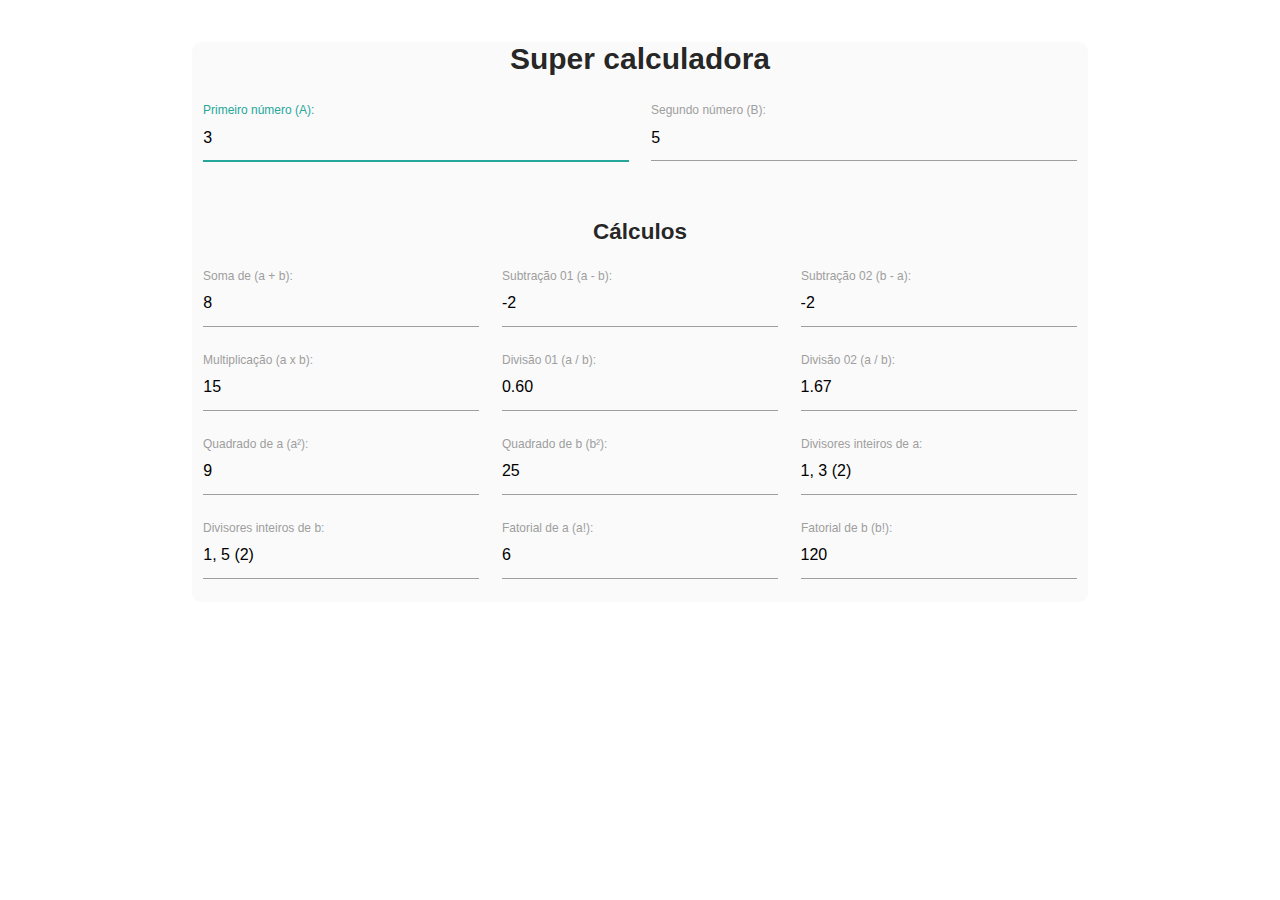
<file: trabalho-pratico-01/index.html>
<!DOCTYPE html>
<html lang="pt-br">

<head>
  <meta charset="UTF-8">
  <meta http-equiv="X-UA-Compatible" content="IE=edge">
  <meta name="viewport" content="width=device-width, initial-scale=1.0">
  <!-- Compiled and minified CSS -->
  <link rel="stylesheet" href="./css/materialize.min.css" />
  <!-- Style for this app -->
  <link rel="stylesheet" href="./css/styles.css" />
  <!-- Compiled and minified JavaScript -->
  <script src="./js/materialize.min.js"></script>
  <!-- Favicon -->
  <link rel="shortcut icon" href="../favicon.ico" type="image/x-icon">
  <link rel="icon" href="../favicon.ico" type="image/x-icon">
  <title>Trabalho prático - Módulo 01</title>
</head>

<body>
  <div class="container grey lighten-5">
    <h1 class="center">Super calculadora</h1>

    <div class="row">
      <div class="input-field col s6">
        <input autofocus id="input-a" type="text" value="3">
        <label for="input-a" class="active">Primeiro número (A):</label>
      </div>

      <div class="input-field col s6">
        <input id="input-b" type="text" value="5">
        <label for="input-b" class="active">Segundo número (B):</label>
      </div>
    </div>

    <h2 class="center">Cálculos</h2>

    <div id="calculations"></div>
  </div>

  <script defer src="./js/script.js"></script>
</body>

</html>
</file>
<file: trabalho-pratico-01/css/styles.css>
h1,
h2 {
  font-weight: bolder;
}
h1 {
  font-size: 2rem;
}
h2 {
  font-size: 1.5rem;
}
.container {
  border-radius: 10px;
}
</file>
